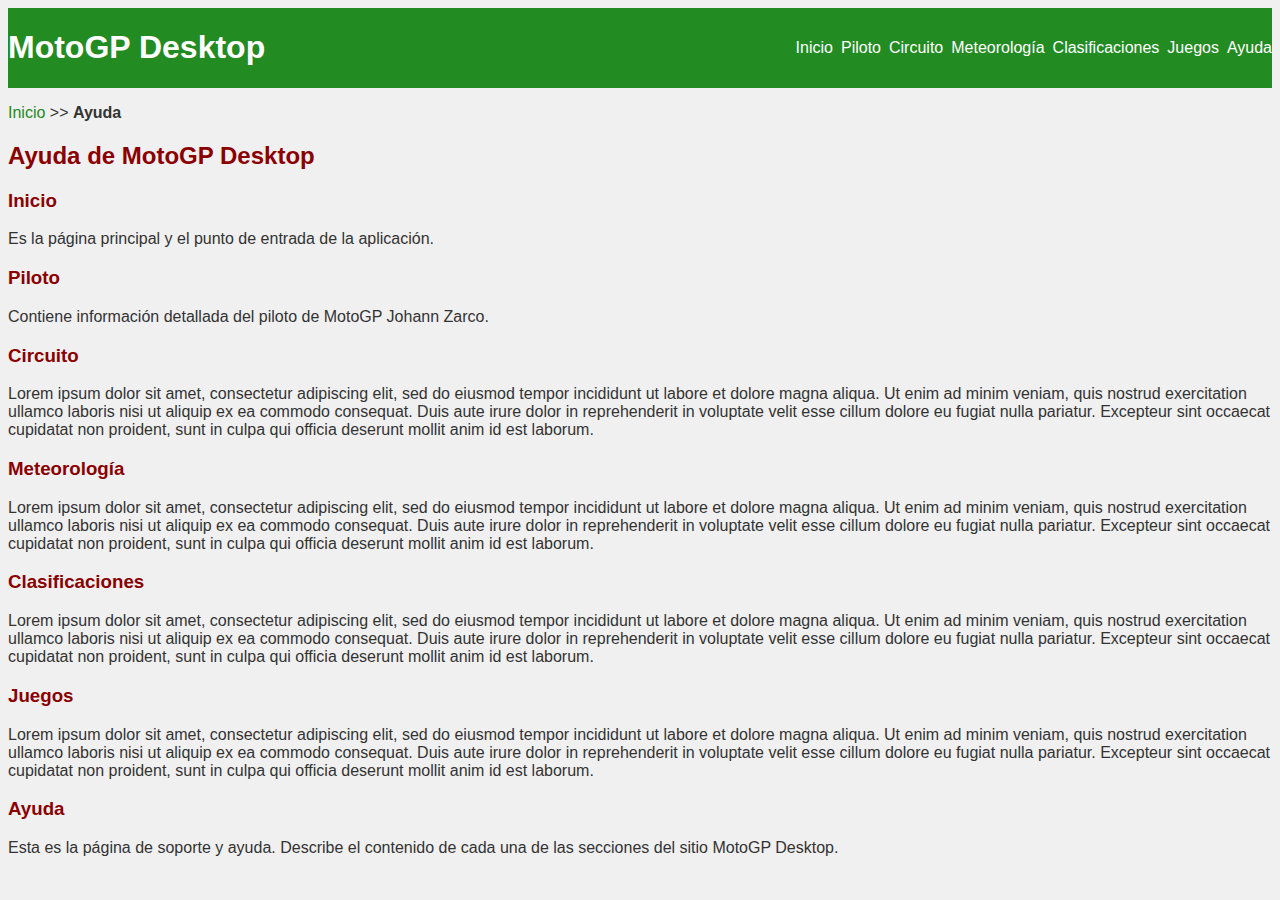
<file: ayuda.html>
<!DOCTYPE HTML>

<html lang="es">
<head>
    <!-- Datos que describen el documento -->
    <meta charset="UTF-8" />
    <meta name ="author" content ="Hugo Prendes Menéndez" />
    <meta name ="description" content ="Documento de ayuda proyecto MotoGP Desktop" />
    <meta name ="keywords" content ="MotoGP, Motor, Moto, Carreras, Circuito, Piloto, Deporte, Ciclomotor, Competición, Temporada, Velocidad, Ayuda, Clasificaciones, Juegos, Meteorología" />
    <meta name ="viewport" content ="width=device-width, initial-scale=1.0" />
    <title>MotoGP - Ayuda</title>
    <link rel="stylesheet" type="text/css" href="estilo/estilo.css" />
    <link rel="stylesheet" type="text/css" href="estilo/layout.css" />
    <link rel="icon" href="multimedia/favicon_johann_zarco.ico" type="image/x-icon">
</head>

<body>
    <header>
        <h1><a href="index.html" title="Volver a la página principal">MotoGP Desktop</a></h1>
        <nav>
            <a href="index.html" title="Página de inicio">Inicio</a>
            <a href="piloto.html" title="Información del piloto">Piloto</a>
            <a href="circuito.html" title="Información del circuito">Circuito</a>
            <a href="meteorologia.html" title="Previsión meteorológica">Meteorología</a>
            <a href="clasificaciones.php" title="Información de clasificaciones">Clasificaciones</a>
            <a href="juegos.html" title="Zona de juegos">Juegos</a>
            <a href="ayuda.html" title="Ayuda y soporte" class="active">Ayuda</a>
        </nav>
    </header>

    <p><a href="index.html">Inicio</a> >> <strong>Ayuda</strong></p>
    
    <main>
        <article>
            <h2>Ayuda de MotoGP Desktop</h2>

            <section> 
                <h3>Inicio</h3>
                <p>
                    Es la página principal y el punto de entrada de la aplicación.
                </p>
            </section>

            <section> 
                <h3>Piloto</h3>
                <p>
                    Contiene información detallada del piloto de MotoGP Johann Zarco.
                </p>
            </section>

            <section> 
                <h3>Circuito</h3>
                <p>
                    Lorem ipsum dolor sit amet, consectetur adipiscing elit, sed do eiusmod tempor incididunt ut labore et dolore 
                    magna aliqua. Ut enim ad minim veniam, quis nostrud exercitation ullamco laboris nisi ut aliquip ex ea commodo 
                    consequat. Duis aute irure dolor in reprehenderit in voluptate velit esse cillum dolore eu fugiat nulla pariatur. 
                    Excepteur sint occaecat cupidatat non proident, sunt in culpa qui officia deserunt mollit anim id est laborum.
                </p>
            </section>

            <section> 
                <h3>Meteorología</h3>
                <p>
                    Lorem ipsum dolor sit amet, consectetur adipiscing elit, sed do eiusmod tempor incididunt ut labore et dolore 
                    magna aliqua. Ut enim ad minim veniam, quis nostrud exercitation ullamco laboris nisi ut aliquip ex ea commodo 
                    consequat. Duis aute irure dolor in reprehenderit in voluptate velit esse cillum dolore eu fugiat nulla pariatur. 
                    Excepteur sint occaecat cupidatat non proident, sunt in culpa qui officia deserunt mollit anim id est laborum.
                </p>
            </section>

            <section> 
                <h3>Clasificaciones</h3>
                <p>
                    Lorem ipsum dolor sit amet, consectetur adipiscing elit, sed do eiusmod tempor incididunt ut labore et dolore 
                    magna aliqua. Ut enim ad minim veniam, quis nostrud exercitation ullamco laboris nisi ut aliquip ex ea commodo 
                    consequat. Duis aute irure dolor in reprehenderit in voluptate velit esse cillum dolore eu fugiat nulla pariatur. 
                    Excepteur sint occaecat cupidatat non proident, sunt in culpa qui officia deserunt mollit anim id est laborum.
                </p>
            </section>

            <section> 
                <h3>Juegos</h3>
                <p>
                    Lorem ipsum dolor sit amet, consectetur adipiscing elit, sed do eiusmod tempor incididunt ut labore et dolore 
                    magna aliqua. Ut enim ad minim veniam, quis nostrud exercitation ullamco laboris nisi ut aliquip ex ea commodo 
                    consequat. Duis aute irure dolor in reprehenderit in voluptate velit esse cillum dolore eu fugiat nulla pariatur. 
                    Excepteur sint occaecat cupidatat non proident, sunt in culpa qui officia deserunt mollit anim id est laborum.
                </p>
            </section>

            <section> 
                <h3>Ayuda</h3>
                <p>
                    Esta es la página de soporte y ayuda. Describe el contenido de cada una de las secciones del sitio MotoGP Desktop.
                </p>
            </section>
        </article>
    </main>
</body>
</html>
</file>
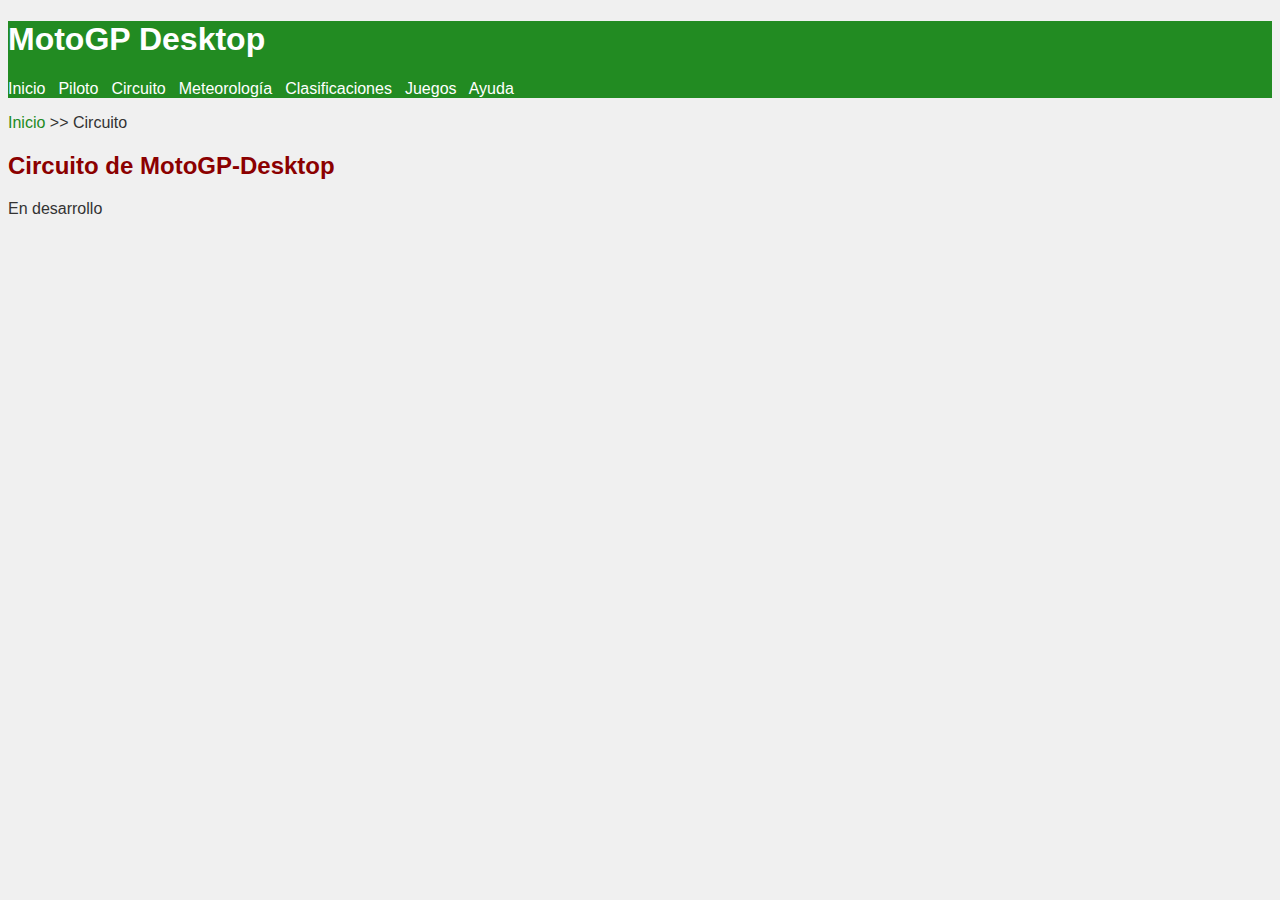
<file: circuito.html>
<!DOCTYPE HTML>

<html lang="es">
<head>
    <!-- Datos que describen el documento -->
    <meta charset="UTF-8" />
    <meta name ="author" content ="Hugo Prendes Menéndez" />
    <meta name ="description" content ="Documento de circuito proyecto MotoGP Desktop" />
    <meta name ="keywords" content ="MotoGP, Motor, Moto, Carreras, Circuito, Piloto, Deporte, Ciclomotor, Competición, Temporada, Velocidad, Ayuda, Clasificaciones, Juegos, Meteorología" />
    <meta name ="viewport" content ="width=device-width, initial-scale=1.0" />
    <title>MotoGP - Circuito</title>
    <link rel="stylesheet" type="text/css" href="estilo/estilo.css" />
    <link rel="icon" href="multimedia/favicon_johann_zarco.ico" type="image/x-icon">
</head>

<body>
    <header>
        <h1><a href="index.html" title="Volver a la página principal">MotoGP Desktop</a></h1>
        <nav>
            <a href="index.html" title="Página de inicio">Inicio</a> |
            <a href="piloto.html" title="Información del piloto">Piloto</a> |
            <a href="circuito.html" title="Información del circuito">Circuito</a> |
            <a href="meteorologia.html" title="Previsión meteorológica">Meteorología</a> |
            <a href="clasificaciones.html" title="Clasificaciones">Clasificaciones</a> |
            <a href="juegos.html" title="Juegos">Juegos</a> |
            <a href="ayuda.html" title="Ayuda y soporte">Ayuda</a>
        </nav>
    </header>

    <p><a href="index.html">Inicio</a> >> Circuito</p>
    
    <h2>Circuito de MotoGP-Desktop</h2>
    <p>En desarrollo</p>
</body>
</html>
</file>
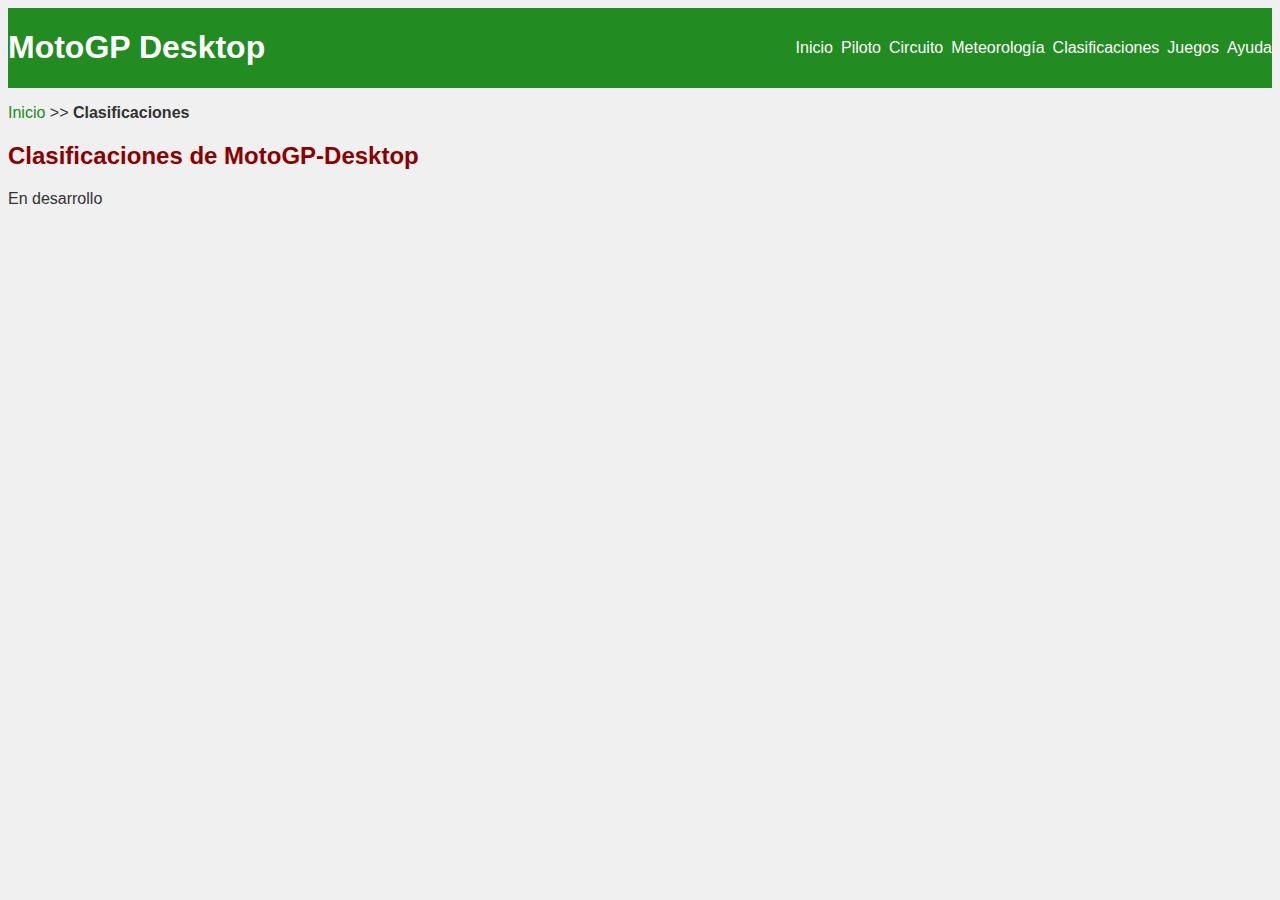
<file: clasificaciones.html>
<!DOCTYPE HTML>

<html lang="es">
<head>
    <!-- Datos que describen el documento -->
    <meta charset="UTF-8" />
    <meta name ="author" content ="Hugo Prendes Menéndez" />
    <meta name ="description" content ="Documento de clasificaciones proyecto MotoGP Desktop" />
    <meta name ="keywords" content ="MotoGP, Motor, Moto, Carreras, Circuito, Piloto, Deporte, Ciclomotor, Competición, Temporada, Velocidad, Ayuda, Clasificaciones, Juegos, Meteorología" />
    <meta name ="viewport" content ="width=device-width, initial-scale=1.0" />
    <title>MotoGP - Clasificaciones</title>
    <link rel="stylesheet" type="text/css" href="estilo/estilo.css" />
    <link rel="stylesheet" type="text/css" href="estilo/layout.css" />
    <link rel="icon" href="multimedia/favicon_johann_zarco.ico" type="image/x-icon">
</head>

<body>
    <header>
        <h1><a href="index.html" title="Volver a la página principal">MotoGP Desktop</a></h1>
        <nav>
            <a href="index.html" title="Página de inicio">Inicio</a>
            <a href="piloto.html" title="Información del piloto">Piloto</a>
            <a href="circuito.html" title="Información del circuito">Circuito</a>
            <a href="meteorologia.html" title="Previsión meteorológica">Meteorología</a>
            <a href="clasificaciones.html" title="Información de clasificaciones" class="active">Clasificaciones</a>
            <a href="juegos.html" title="Zona de juegos">Juegos</a>
            <a href="ayuda.html" title="Ayuda y soporte">Ayuda</a>
        </nav>
    </header>

    <p><a href="index.html">Inicio</a> >> <strong>Clasificaciones</strong></p>
    
    <h2>Clasificaciones de MotoGP-Desktop</h2>
    <p>En desarrollo</p>
</body>
</html>
</file>
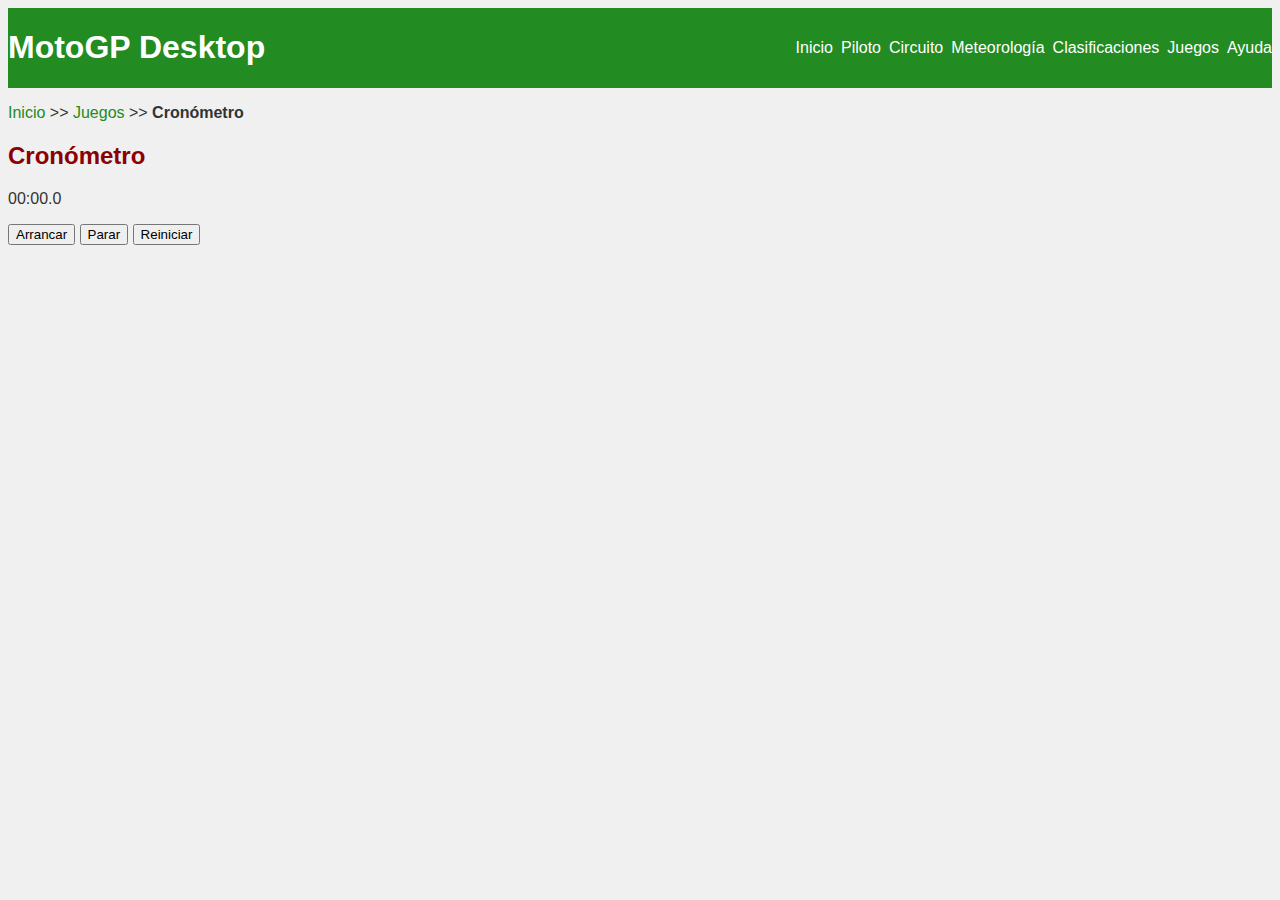
<file: cronometro.html>
<!DOCTYPE HTML>
<html lang="es">
<head>
    <meta charset="UTF-8" />
    <meta name="author" content="Hugo Prendes Menéndez" /> <meta name="description" content="Cronómetro del proyecto MotoGP Desktop" />
    <meta name="keywords" content="MotoGP, Cronómetro, Tiempo, Juego" />
    <meta name="viewport" content="width=device-width, initial-scale=1.0" />
    <title>MotoGP - Cronómetro</title>  
    <link rel="stylesheet" type="text/css" href="estilo/estilo.css" />
    <link rel="stylesheet" type="text/css" href="estilo/layout.css" />
    <link rel="icon" href="multimedia/favicon_johann_zarco.ico" type="image/x-icon">
    <script src="js/cronometro.js"></script>
    <script>
        const cronometro = new Cronometro();
    </script>
</head>

<body>
    <header>
        <h1><a href="index.html" title="Volver a la página principal">MotoGP Desktop</a></h1>
        <nav>
            <a href="index.html" title="Página de inicio">Inicio</a>
            <a href="piloto.html" title="Información del piloto">Piloto</a>
            <a href="circuito.html" title="Información del circuito">Circuito</a>
            <a href="meteorologia.html" title="Previsión meteorológica">Meteorología</a>
            <a href="clasificaciones.php" title="Información de clasificaciones">Clasificaciones</a>
            <a href="juegos.html" title="Zona de juegos" class="active">Juegos</a>
            <a href="ayuda.html" title="Ayuda y soporte">Ayuda</a>
        </nav>
    </header>

    <p><a href="index.html">Inicio</a> >> <a href="juegos.html">Juegos</a> >> <strong>Cronómetro</strong></p>

    <main>
        <h2>Cronómetro</h2>
        
        <p>00:00.0</p>

        <button onclick="cronometro.arrancar()">Arrancar</button>
        <button onclick="cronometro.parar()">Parar</button>
        <button onclick="cronometro.reiniciar()">Reiniciar</button>

    </main>
</body>
</html>
</file>
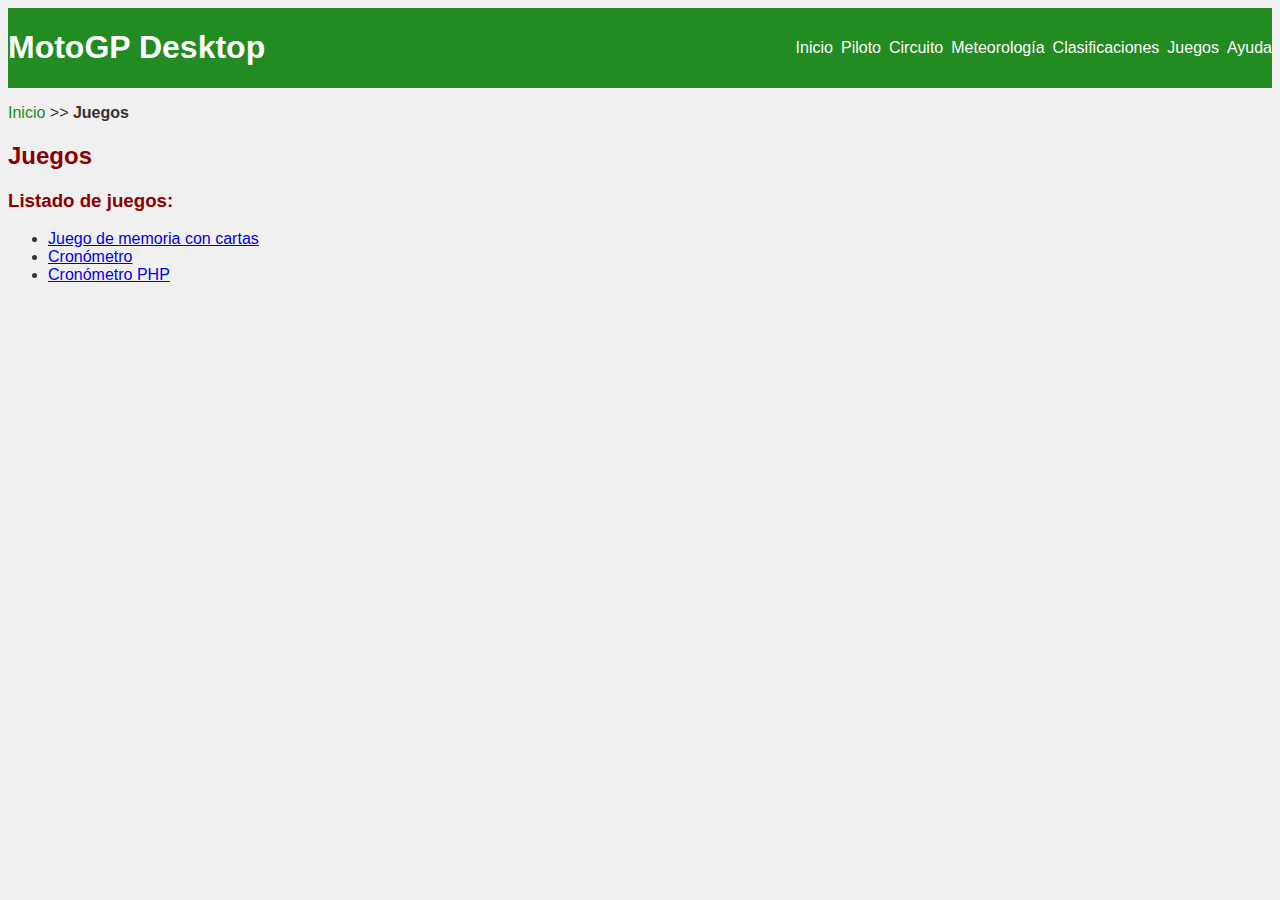
<file: juegos.html>
<!DOCTYPE HTML>

<html lang="es">
<head>
    <!-- Datos que describen el documento -->
    <meta charset="UTF-8" />
    <meta name ="author" content ="Hugo Prendes Menéndez" />
    <meta name ="description" content ="Documento de juegos proyecto MotoGP Desktop" />
    <meta name ="keywords" content ="MotoGP, Motor, Moto, Carreras, Circuito, Piloto, Deporte, Ciclomotor, Competición, Temporada, Velocidad, Ayuda, Clasificaciones, Juegos, Meteorología" />
    <meta name ="viewport" content ="width=device-width, initial-scale=1.0" />
    <title>MotoGP - Juegos</title>
    <link rel="stylesheet" type="text/css" href="estilo/estilo.css" />
    <link rel="stylesheet" type="text/css" href="estilo/layout.css" />
    <link rel="icon" href="multimedia/favicon_johann_zarco.ico" type="image/x-icon">
</head>

<body>
    <header>
        <h1><a href="index.html" title="Volver a la página principal">MotoGP Desktop</a></h1>
        <nav>
            <a href="index.html" title="Página de inicio">Inicio</a>
            <a href="piloto.html" title="Información del piloto">Piloto</a>
            <a href="circuito.html" title="Información del circuito">Circuito</a>
            <a href="meteorologia.html" title="Previsión meteorológica">Meteorología</a>
            <a href="clasificaciones.php" title="Información de clasificaciones">Clasificaciones</a>
            <a href="juegos.html" title="Zona de juegos" class="active">Juegos</a>
            <a href="ayuda.html" title="Ayuda y soporte">Ayuda</a>
        </nav>
    </header>

    <p><a href="index.html">Inicio</a> >> <strong>Juegos</strong></p>

    <main>
        <h2>Juegos</h2>
        <section>
            <h3>Listado de juegos:</h3>
            <ul>
                <li><a href="memoria.html" title="Acceder al juego de memoria">Juego de memoria con cartas</a></li>
                <li><a href="cronometro.html" title="Acceder al cronómetro">Cronómetro</a></li>
                <li><a href="cronometro.php" title="Acceder al cronómetro PHP">Cronómetro PHP</a></li>
            </ul>
        </section>
    </main> 
    
</body>
</html>
</file>
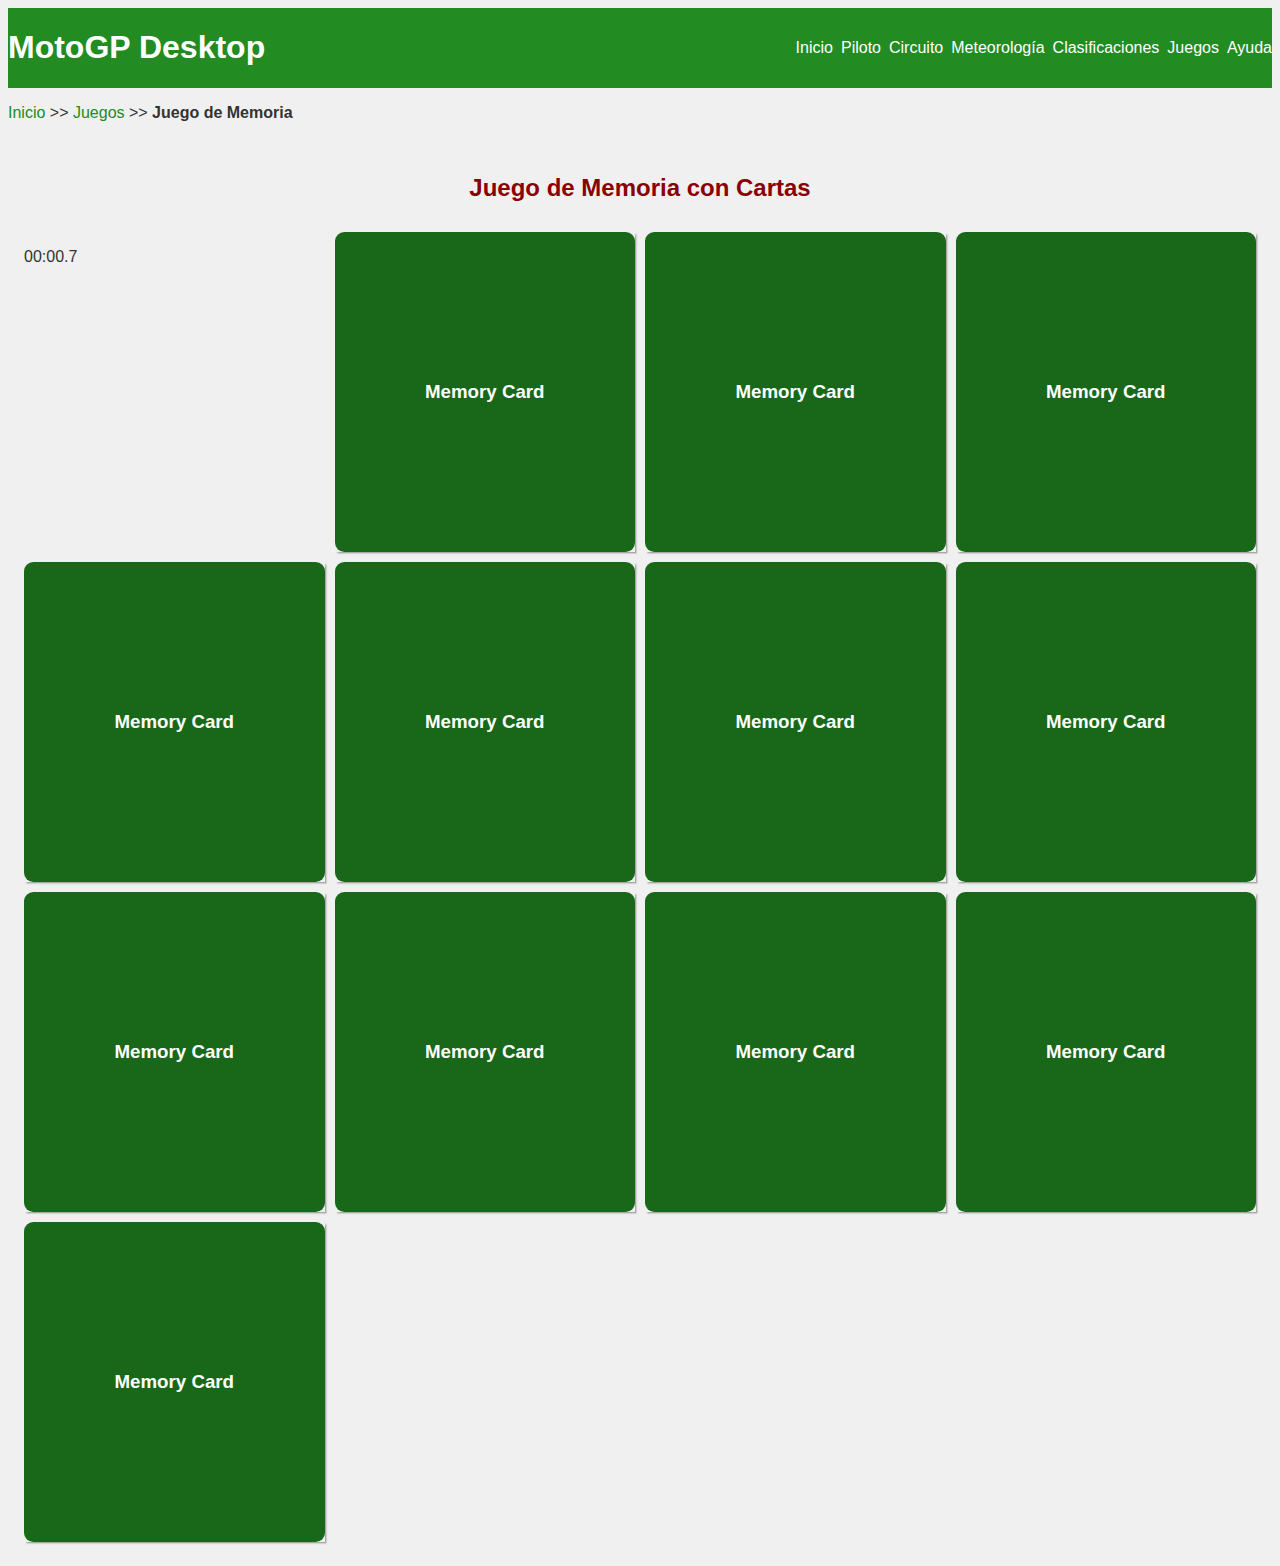
<file: memoria.html>
<!DOCTYPE HTML>

<html lang="es">
<head>
    <meta charset="UTF-8" />
    <meta name ="author" content ="Hugo Prendes Menéndez" />
    <meta name ="description" content ="Juego de memoria de cartas del proyecto MotoGP Desktop" />
    <meta name ="keywords" content ="MotoGP, Juegos, Memoria, Cartas, Pilotos" />
    <meta name ="viewport" content ="width=device-width, initial-scale=1.0" />
    <title>MotoGP - Juego de Memoria</title>
    <link rel="stylesheet" type="text/css" href="estilo/estilo.css" />
    <link rel="stylesheet" type="text/css" href="estilo/layout.css" />
    <link rel="stylesheet" type="text/css" href="estilo/cards.css" />
    <link rel="stylesheet" type="text/css" href="estilo/layout-cards.css" />
    <link rel="icon" href="multimedia/favicon_johann_zarco.ico" type="image/x-icon">
    <script src="js/memoria.js"></script>
    <script src="js/cronometro.js"></script>
</head>

<body>
    <header>
        <h1><a href="index.html" title="Volver a la página principal">MotoGP Desktop</a></h1>
        <nav>
            <a href="index.html" title="Página de inicio">Inicio</a>
            <a href="piloto.html" title="Información del piloto">Piloto</a>
            <a href="circuito.html" title="Información del circuito">Circuito</a>
            <a href="meteorologia.html" title="Previsión meteorológica">Meteorología</a>
            <a href="clasificaciones.php" title="Información de clasificaciones">Clasificaciones</a>
            <a href="juegos.html" title="Zona de juegos" class="active">Juegos</a>
            <a href="ayuda.html" title="Ayuda y soporte">Ayuda</a>
        </nav>
    </header>

    <p><a href="index.html">Inicio</a> >> <a href="juegos.html">Juegos</a> >> <strong>Juego de Memoria</strong></p>

    <main>
        <h2>Juego de Memoria con Cartas</h2>
        <p>00:00.0</p>
            <article onclick="memoria.voltearCarta(this)">
                <h3>Memory Card</h3>
                <img src="multimedia/logos/honda.svg" alt="Logo-Honda" />
            </article>
            <article onclick="memoria.voltearCarta(this)">
                <h3>Memory Card</h3>
                <img src="multimedia/logos/honda.svg" alt="Logo-Honda" />
            </article>

            <article onclick="memoria.voltearCarta(this)">
                <h3>Memory Card</h3>
                <img src="multimedia/logos/yamaha.svg" alt="Logo-Yamaha" />
            </article>
            <article onclick="memoria.voltearCarta(this)">
                <h3>Memory Card</h3>
                <img src="multimedia/logos/yamaha.svg" alt="Logo-Yamaha" />
            </article>

            <article onclick="memoria.voltearCarta(this)">
                <h3>Memory Card</h3>
                <img src="multimedia/logos/ducati.svg" alt="Logo-Ducati" />
            </article>
            <article onclick="memoria.voltearCarta(this)">
                <h3>Memory Card</h3>
                <img src="multimedia/logos/ducati.svg" alt="Logo-Ducati" />
            </article>

            <article onclick="memoria.voltearCarta(this)">
                <h3>Memory Card</h3>
                <img src="multimedia/logos/ktm.svg" alt="Logo-KTM" />
            </article>
            <article onclick="memoria.voltearCarta(this)">
                <h3>Memory Card</h3>
                <img src="multimedia/logos/ktm.svg" alt="Logo-KTM" />
            </article>

            <article onclick="memoria.voltearCarta(this)">
                <h3>Memory Card</h3>
                <img src="multimedia/logos/aprilia.svg" alt="Logo-Aprilia" />
            </article>
            <article onclick="memoria.voltearCarta(this)">
                <h3>Memory Card</h3>
                <img src="multimedia/logos/aprilia.svg" alt="Logo-Aprilia" />
            </article>

            <article onclick="memoria.voltearCarta(this)">
                <h3>Memory Card</h3>
                <img src="multimedia/logos/motogp.svg" alt="Logo-MotoGP" />
            </article>
            <article onclick="memoria.voltearCarta(this)">
                <h3>Memory Card</h3>
                <img src="multimedia/logos/motogp.svg" alt="Logo-MotoGP" />
            </article>
    </main> 
    <script>
        var memoria = new Memoria();
    </script>
</body>
</html>
</file>
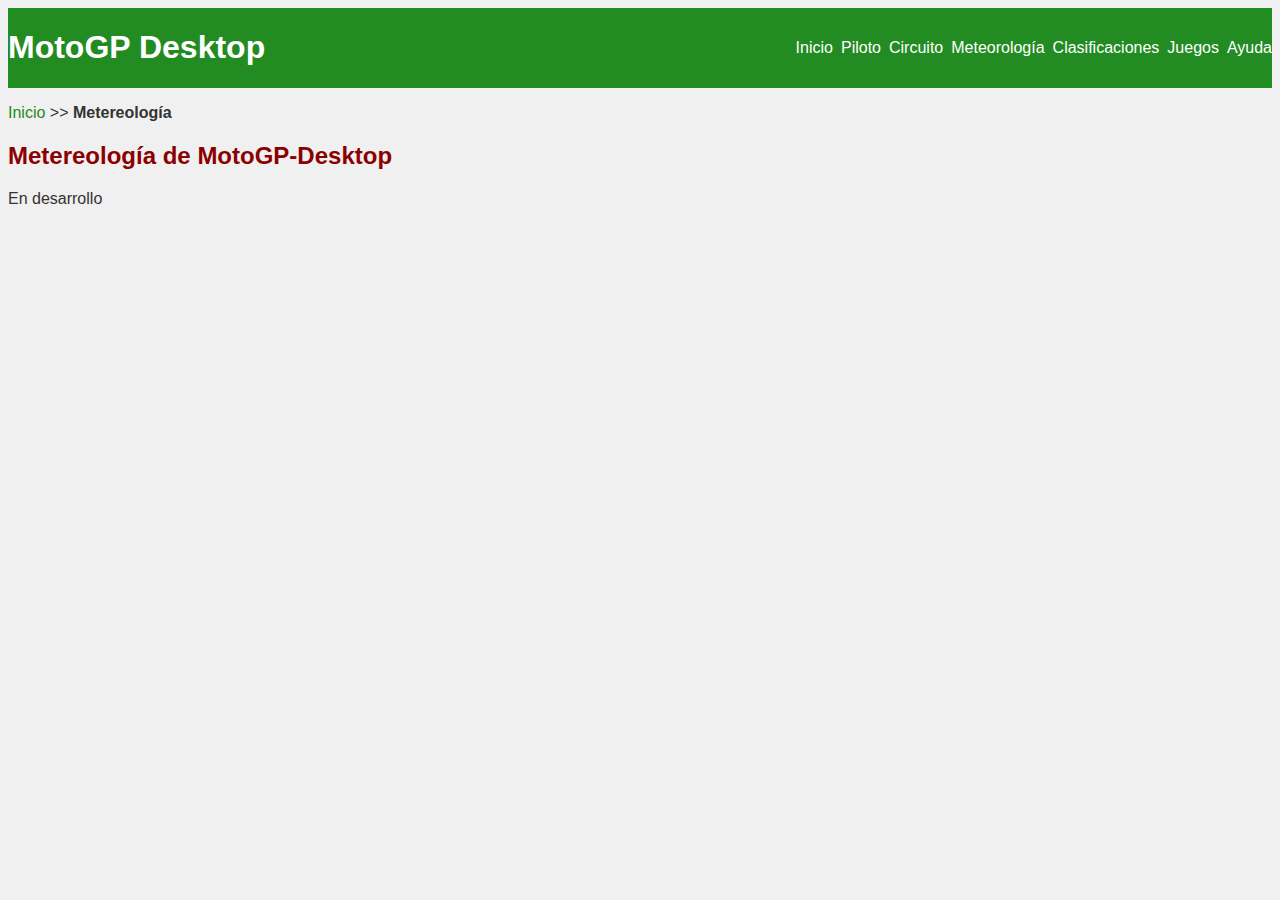
<file: meteorologia.html>
<!DOCTYPE HTML>

<html lang="es">
<head>
    <!-- Datos que describen el documento -->
    <meta charset="UTF-8" />
    <meta name ="author" content ="Hugo Prendes Menéndez" />
    <meta name ="description" content ="Documento de metereología proyecto MotoGP Desktop" />
    <meta name ="keywords" content ="MotoGP, Motor, Moto, Carreras, Circuito, Piloto, Deporte, Ciclomotor, Competición, Temporada, Velocidad, Ayuda, Clasificaciones, Juegos, Meteorología" />
    <meta name ="viewport" content ="width=device-width, initial-scale=1.0" />
    <title>MotoGP - Meteorología</title>
    <link rel="stylesheet" type="text/css" href="estilo/estilo.css" />
    <link rel="stylesheet" type="text/css" href="estilo/layout.css" />
    <link rel="icon" href="multimedia/favicon_johann_zarco.ico" type="image/x-icon">
</head>

<body>
    <header>
        <h1><a href="index.html" title="Volver a la página principal">MotoGP Desktop</a></h1>
        <nav>
            <a href="index.html" title="Página de inicio">Inicio</a>
            <a href="piloto.html" title="Información del piloto">Piloto</a>
            <a href="circuito.html" title="Información del circuito">Circuito</a>
            <a href="meteorologia.html" title="Previsión meteorológica" class="active">Meteorología</a>
            <a href="clasificaciones.html" title="Información de clasificaciones">Clasificaciones</a>
            <a href="juegos.html" title="Zona de juegos">Juegos</a>
            <a href="ayuda.html" title="Ayuda y soporte">Ayuda</a>
        </nav>
    </header>

    <p><a href="index.html">Inicio</a> >> <strong>Metereología</strong></p>
    
    <h2>Metereología de MotoGP-Desktop</h2>
    <p>En desarrollo</p>
</body>
</html>
</file>
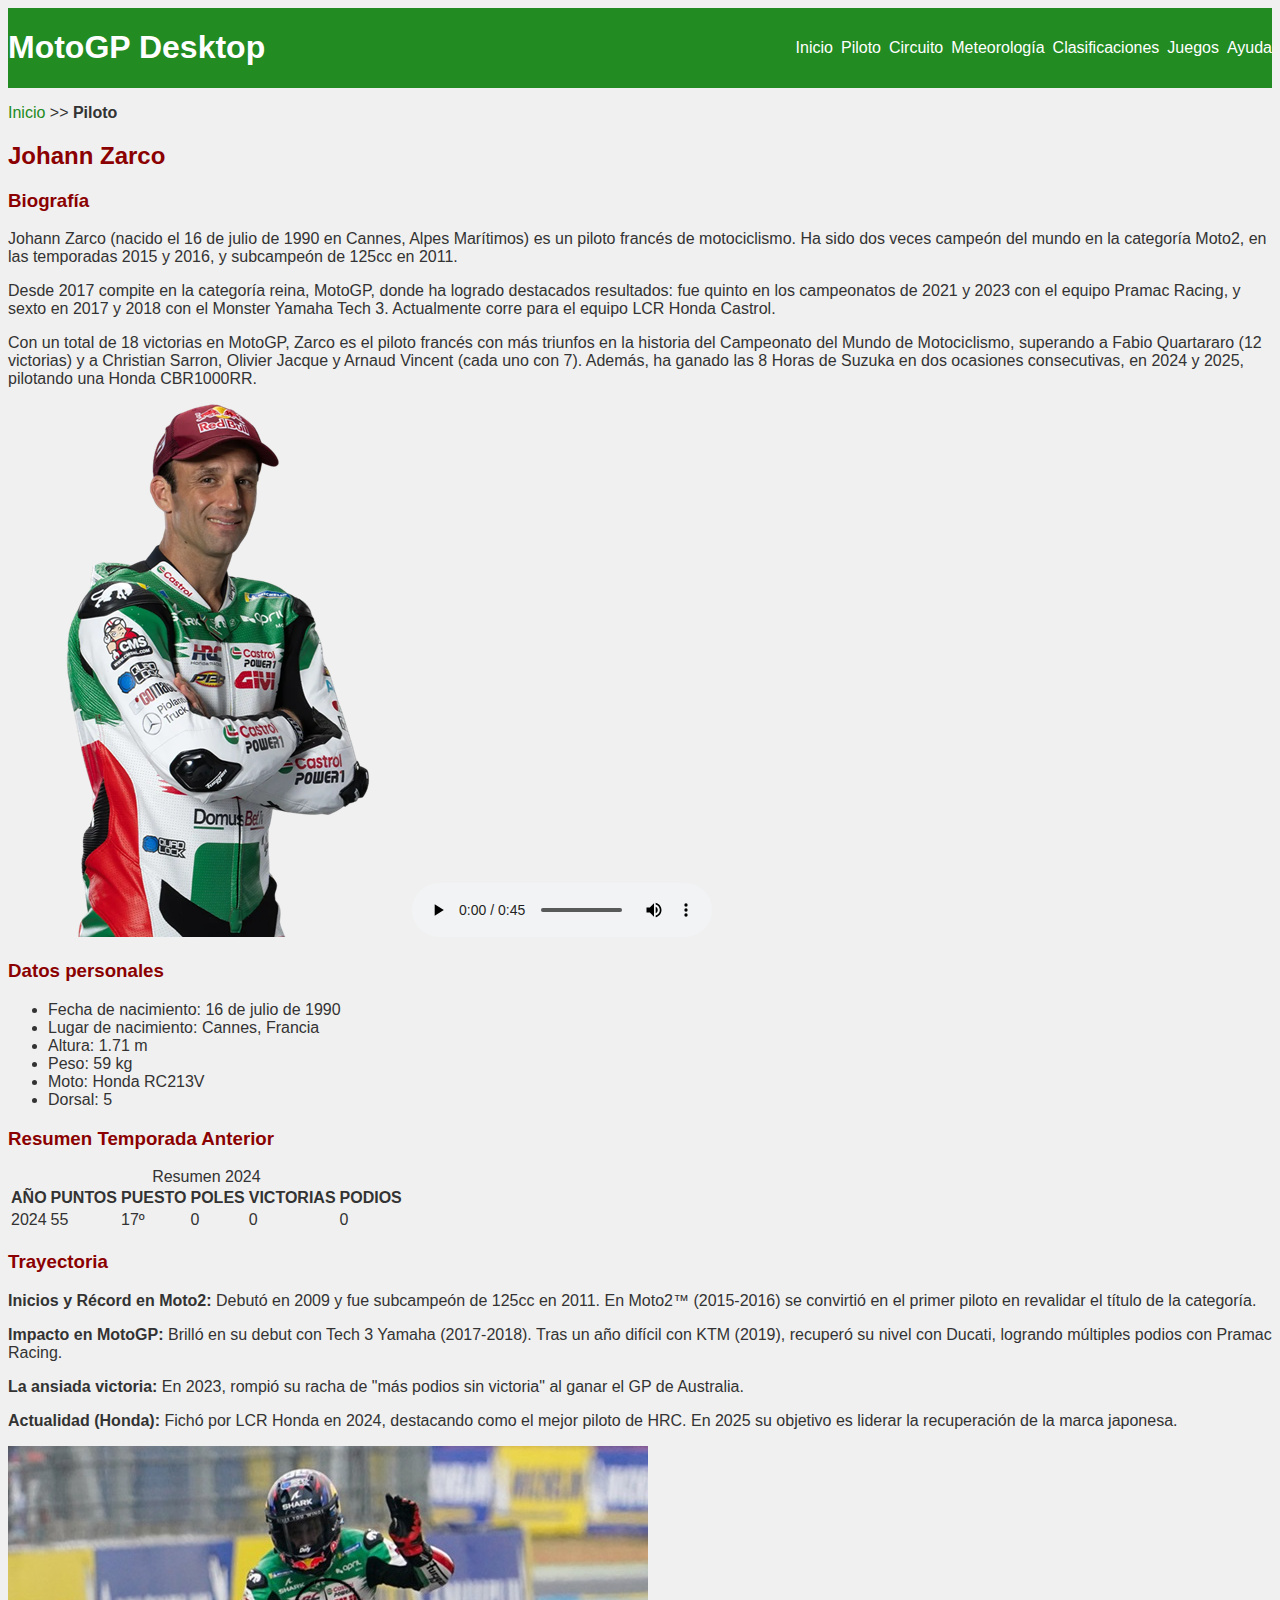
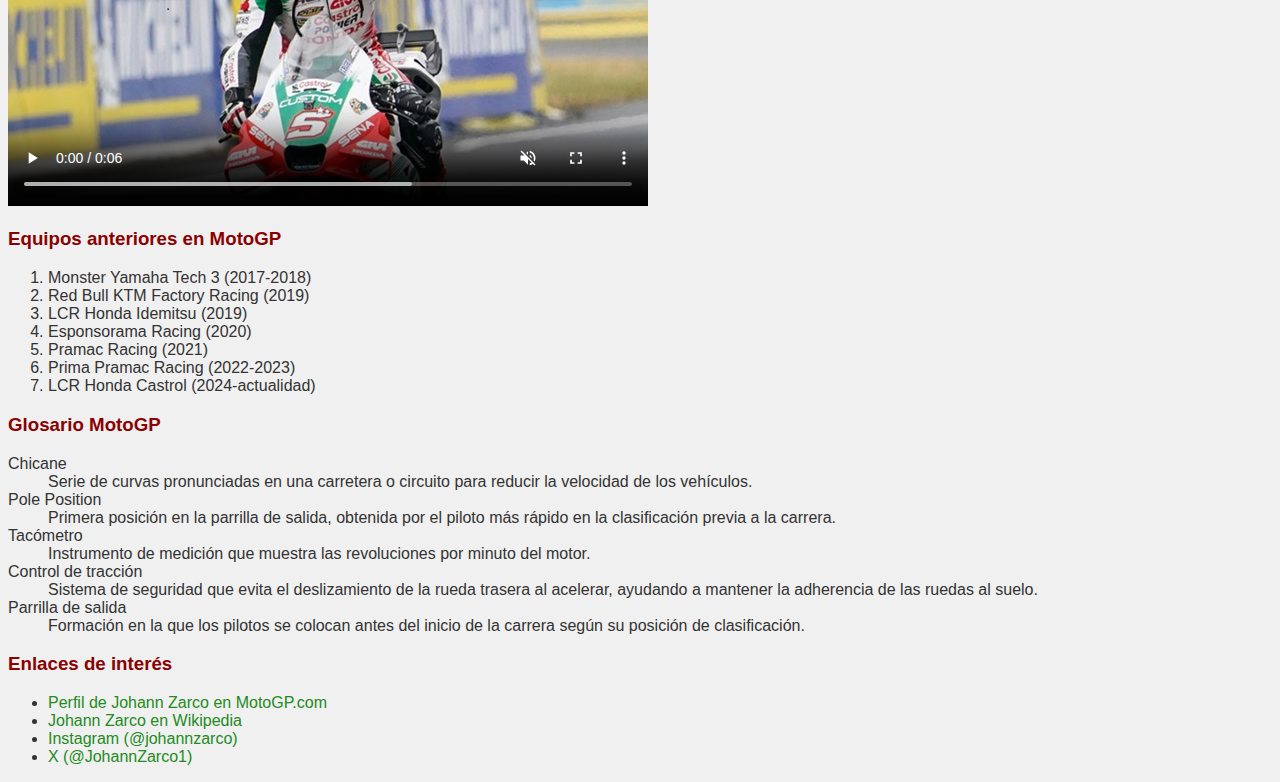
<file: piloto.html>
<!DOCTYPE HTML>

<html lang="es">
<head>
    <!-- Datos que describen el documento -->
    <meta charset="UTF-8" />
    <meta name ="author" content ="Hugo Prendes Menéndez" />
    <meta name ="description" content ="Documento de piloto proyecto MotoGP Desktop" />
    <meta name ="keywords" content ="MotoGP, Motor, Moto, Carreras, Circuito, Piloto, Deporte, Ciclomotor, Competición, Temporada, Velocidad, Ayuda, Clasificaciones, Juegos, Meteorología" />
    <meta name ="viewport" content ="width=device-width, initial-scale=1.0" />
    <title>MotoGP - Piloto</title>
    <link rel="stylesheet" type="text/css" href="estilo/estilo.css" />
    <link rel="stylesheet" type="text/css" href="estilo/layout.css" />
    <link rel="icon" href="multimedia/favicon_johann_zarco.ico" type="image/x-icon">
</head>

<body>
    <header>
        <h1><a href="index.html" title="Volver a la página principal">MotoGP Desktop</a></h1>
        <nav>
            <a href="index.html" title="Página de inicio">Inicio</a>
            <a href="piloto.html" title="Información del piloto" class="active">Piloto</a>
            <a href="circuito.html" title="Información del circuito">Circuito</a>
            <a href="meteorologia.html" title="Previsión meteorológica">Meteorología</a>
            <a href="clasificaciones.php" title="Información de clasificaciones">Clasificaciones</a>
            <a href="juegos.html" title="Zona de juegos">Juegos</a>
            <a href="ayuda.html" title="Ayuda y soporte">Ayuda</a>
        </nav>
    </header>

    <p><a href="index.html">Inicio</a> >> <strong>Piloto</strong></p>

    <main>
        <article>
            <h2>Johann Zarco</h2>
            <section> 
                <h3>Biografía</h3>
                <p>
                    Johann Zarco (nacido el 16 de julio de 1990 en Cannes, Alpes Marítimos) es un piloto francés de motociclismo. 
                    Ha sido dos veces campeón del mundo en la categoría Moto2, en las temporadas 2015 y 2016, y subcampeón de 125cc en 2011.
                </p>
                <p>
                    Desde 2017 compite en la categoría reina, MotoGP, donde ha logrado destacados resultados: 
                    fue quinto en los campeonatos de 2021 y 2023 con el equipo Pramac Racing, y sexto en 2017 y 2018 con el Monster Yamaha Tech 3. 
                    Actualmente corre para el equipo LCR Honda Castrol.
                </p>
                <p>
                    Con un total de 18 victorias en MotoGP, Zarco es el piloto francés con más triunfos en la historia del Campeonato del Mundo de Motociclismo, 
                    superando a Fabio Quartararo (12 victorias) y a Christian Sarron, Olivier Jacque y Arnaud Vincent (cada uno con 7). 
                    Además, ha ganado las 8 Horas de Suzuka en dos ocasiones consecutivas, en 2024 y 2025, pilotando una Honda CBR1000RR.
                </p>

                <picture>
                    <!-- Imagen para móviles -->
                    <source srcset="multimedia/zarco-movil.png" media="(max-width: 465px)" />

                    <!-- Imagen para tablets -->
                    <source srcset="multimedia/zarco-tablet.png" media="(max-width: 799px)" />

                    <!-- Imagen para monitores -->
                    <source srcset="multimedia/zarco.png" media="(min-width: 800px)" />

                    <!-- Imagen por si el navegador no soportase <picture> -->
                    <img src="multimedia/zarco.png" alt="Imagen de Johann Zarco" />
                </picture>

                <audio controls title="Audio de Zarco">
                    <source src="multimedia/zarco.mp3" type="audio/mpeg">
                    <source src="multimedia/zarco.wav" type="audio/wav">
                    Tu navegador no soporta el elemento <code>audio</code>
                </audio>
            </section>

            <section>
                <h3>Datos personales</h3>
                <ul>
                    <li>Fecha de nacimiento: 16 de julio de 1990</li>
                    <li>Lugar de nacimiento: Cannes, Francia</li>
                    <li>Altura: 1.71 m</li>
                    <li>Peso: 59 kg</li>
                    <li>Moto: Honda RC213V</li>
                    <li>Dorsal: 5</li>
                </ul>
            </section>

            <section>
                <h3>Resumen Temporada Anterior</h3>
                <table>
                    <caption>Resumen 2024</caption>
                    <thead>
                        <tr>
                            <th id="temporada" scope="col">AÑO</th>
                            <th id="puntos" scope="col">PUNTOS</th>
                            <th id="clasificacion" scope="col">PUESTO</th>
                            <th id="poles" scope="col">POLES</th>
                            <th id="victorias" scope="col">VICTORIAS</th>
                            <th id="podios" scope="col">PODIOS</th>
                        </tr>
                    </thead>
                    <tbody>
                        <tr>
                            <td headers="temporada">2024</td>
                            <td headers="puntos">55</td>
                            <td headers="clasificacion">17º</td>
                            <td headers="poles">0</td>
                            <td headers="victorias">0</td>
                            <td headers="podios">0</td>
                        </tr>
                    </tbody>
                </table>
            </section>

            <section>
                <h3>Trayectoria</h3>
                <p>
                    <strong>Inicios y Récord en Moto2:</strong> Debutó en 2009 y fue subcampeón de 125cc en 2011. 
                    En Moto2™ (2015-2016) se convirtió en el primer piloto en revalidar el título de la categoría.
                </p>
                <p>
                    <strong>Impacto en MotoGP:</strong> Brilló en su debut con Tech 3 Yamaha (2017-2018). 
                    Tras un año difícil con KTM (2019), recuperó su nivel con Ducati, logrando múltiples 
                    podios con Pramac Racing.
                </p>
                <p>
                    <strong>La ansiada victoria:</strong> En 2023, rompió su racha de "más podios sin victoria" 
                    al ganar el GP de Australia.
                </p>
                <p>
                    <strong>Actualidad (Honda):</strong> Fichó por LCR Honda en 2024, destacando como el mejor piloto
                    de HRC. En 2025 su objetivo es liderar la recuperación de la marca japonesa.
                </p>
            
                <video controls muted width="640" height="360" poster="multimedia/zarco-celebration.jpeg" title="Celebración de Zarco en carrera">
                    <source src="multimedia/zarco.webm" type="video/webm">
                    <source src="multimedia/zarco.mp4" type="video/mp4">
                    Tu navegador no soporta el elemento <code>video</code>.
                </video>
            </section>

            <section>
                <h3>Equipos anteriores en MotoGP</h3>
                <ol>
                    <li>Monster Yamaha Tech 3 (2017-2018)</li>
                    <li>Red Bull KTM Factory Racing (2019)</li>
                    <li>LCR Honda Idemitsu (2019)</li>
                    <li>Esponsorama Racing (2020)</li>
                    <li>Pramac Racing (2021)</li>
                    <li>Prima Pramac Racing (2022-2023)</li>
                    <li>LCR Honda Castrol (2024-actualidad)</li>
                </ol>
            </section>
        </article>

        <aside>
            <h3>Glosario MotoGP</h3>
            <dl>
                <dt>Chicane</dt>
                <dd>Serie de curvas pronunciadas en una carretera o circuito para reducir la velocidad de los vehículos.</dd>

                <dt>Pole Position</dt>
                <dd>Primera posición en la parrilla de salida, obtenida por el piloto más rápido en la clasificación previa a la carrera.</dd>

                <dt>Tacómetro</dt>
                <dd>Instrumento de medición que muestra las revoluciones por minuto del motor.</dd>

                <dt>Control de tracción</dt>
                <dd>Sistema de seguridad que evita el deslizamiento de la rueda trasera al acelerar, ayudando a mantener la adherencia de las ruedas al suelo.</dd>

                <dt>Parrilla de salida</dt>
                <dd>Formación en la que los pilotos se colocan antes del inicio de la carrera según su posición de clasificación.</dd>
            </dl>

            <h3>Enlaces de interés</h3>
            <ul>
                <li>
                    <a href="https://www.motogp.com/en/riders/johann-zarco/4a439bde-305a-4995-b3e7-783fa99f784a?tab=overview" target="_blank">Perfil de Johann Zarco en MotoGP.com</a>
                </li>
                <li>
                    <a href="https://es.wikipedia.org/wiki/Johann_Zarco" target="_blank">Johann Zarco en Wikipedia</a>
                </li>
                <li>
                    <a href="https://www.instagram.com/johannzarco/#" target="_blank">Instagram (@johannzarco)</a>
                </li>
                <li>
                    <a href="https://x.com/JohannZarco1" target="_blank">X (@JohannZarco1)</a>
                </li>
            </ul>
        </aside>
    </main>
</body>
</html>
</file>
<file: estilo/estilo.css>
/* Hugo Prendes Menéndez - UO288294 */
/* Estilos generales del proyecto MotoGP-Desktop */

/* 0,0,1 */
body {
    font-family: "Segoe UI", Tahoma, Geneva, Verdana, sans-serif;
    background-color: #f0f0f0;
    color: #333333;
}

/* 0,0,1 */
header {
    background-color: #228B22;
    color: transparent;
}

/* 0,0,2 */
header h1 a {
    color: #ffffff;
    background-color: transparent;
    text-decoration: none;
}

/* 0,0,2 */
header nav a {
    color: #ffffff;
    background-color: transparent;
    text-decoration: none;
}

/* 0,0,2 */
header nav a:visited {
    color: #ffffff;
    background-color: transparent;
}

/* 0,0,2 */
header nav a:hover {
    color: #ffffff;
    background-color: transparent;
}

/* 0,0,2 */
header nav a:active {
    color: #ffffff;
    background-color: transparent;
}

/* 0,0,2 */
p a { 
    color: #228B22;
    background-color: transparent;
    text-decoration: none;
}

/* 0,0,2 */
p a:visited {
    color: #228B22;
    background-color: transparent;
}

/* 0,0,2 */
p a:hover {
    color: #228B22;
    background-color: transparent;
    text-decoration: none;
}

/* 0,0,2 */
aside a { 
    color: #228B22;
    background-color: transparent;
    text-decoration: none;
}

/* 0,0,2 */
aside a:visited {
    color: #228B22;
    background-color: transparent;
}

/* 0,0,2 */
aside a:hover {
    color: #228B22;
    background-color: transparent;
    text-decoration: none;
}

/* 0,0,2 */
aside a:active {
    color: #228B22;
    background-color: transparent;
    text-decoration: none;
}

/* 0,0,1 */
h2, h3, h4, h5, h6 {
    color: #8B0000;
    background-color: transparent;
}

/* no se despliega esta versión xd */
</file>
<file: estilo/layout.css>
/* Hugo Prendes Menéndez - UO288294 */

/* 0,0,1 */
header {
    display: flex;
    justify-content: space-between;
    align-items: center;
    flex-wrap: wrap;
    gap: 1rem;
}

/* 0,0,1 */
nav {
    display: flex;
    flex-wrap: wrap;
    gap: 0.5rem;
    justify-content: flex-end;
    align-items: center;
}

/* 0,0,3 */
    article h2 + img {
        width: 100%;
        height: auto;
    }

/* 0,0,2 */
main > div {
    width: 100%;
    height: 400px;
    margin-top: 1rem;
    border: 1px solid #ccc;
}

@media (min-width: 320px) and (max-width: 799px) {

    /* 0,0,1 */
    header {
        flex-direction: column;
        align-items: flex-start; /* Propiedad redefinida debido al uso de @media-queries (genera advertencia) */
    }

    /* 0,0,2 */
    header h1,
    header nav {
        width: 100%;
    }

    /* 0,0,1 */
    nav {
        flex-direction: column;
        align-items: flex-start; /* Propiedad redefinida debido al uso de @media-queries (genera advertencia) */
    }

    /* 0,0,2 */
    header + p {
        display: none;
    }

    /* 0,0,1 */
    video {
        width: 100%;
        height: auto;
    }

    /* 0,0,1 */
    audio {
        width: 100%;
    }

    /* 0,0,1 */
    /* img {
        display: block;
        margin: 0 auto;
        margin-bottom: 1em;
        width: 70%;
        height: auto;
    } */

    /* 0,0,3 */
    article h2 + img {
        width: 100%; /* Propiedad redefinida debido al uso de @media-queries (genera advertencia) */
        height: auto; /* Propiedad redefinida debido al uso de @media-queries (genera advertencia) */
        display: block;
    }

    /* 0,0,3 */
    section figure img, 
    section figure video {
        width: 100%;
    }
    
    /* 0,0,2 */
    main > div {
        height: 300px; /* Propiedad redefinida debido al uso de @media-queries */
    }
}
</file>
<file: estilo/cards.css>
/* MotoGP-Desktop*/
/* Hoja de estilo para el juego de memoria con cartas */

/* Regla con el estilo general para las tarjetas del juego */
/* especificidad: 002 */
main article {
    
    /*width: 20vw;*/
    width: 100%;
    height: 20em;
    position: relative;
    transform: scale(1);
    cursor: pointer;
    transform-style: preserve-3d;
    transition: transform .5s;
    box-shadow: 0.1em 0.1em 0.1em rgba(0,0,0,.3);
}

/* Regla con la transformación que permite girar la carta cuando se le pone el atributo personalizado data-estado al valor volteada */
/* especificidad: 012 */
main article[data-estado=revelada],
main article[data-estado=volteada] {
    transform: rotateY(180deg);
}

/* Reglas con los estilos generales para el encabezado y la imagen de la carta */
/* especificidad: 002 */
/* especificidad: 002 */
article h3,
article img {
    width: 100%;
    height: 100%;
    position: absolute;
    border-radius: 0.5em;
    background: #196719; /* Color de fondo sin color de primer plano (genera advertencia)*/
    backface-visibility: hidden;
}

/* Regla para centrar el texto "Memory Card" vertical y horizontalmente en cada carta */
/* especificidad: 002 */
article h3 {
    display: flex;
    flex-direction: column;
    justify-content: center;
    align-items: center;
    margin: 0;
    color: #ffffff;
}

/* Regla para rotar las imágenes y que se vean correctamente cuando se giran las cartas */
/* especificidad: 002 */
article img {
    transform: rotateY(180deg);
}
</file>
<file: estilo/layout-cards.css>
/* 0,0,1 */
main {
    display: grid;
    grid-template-columns: repeat(4, 1fr);
    gap: 10px;
    padding: 1em; 
}

/* 0,0,2 */
main h2 {
    grid-column: 1 / -1;
    text-align: center;
}

@media (min-width: 320px) and (max-width: 799px) {
    /* 0,0,1 */
    main {
        grid-template-columns: repeat(2, 1fr); /* Propiedad redefinida debido al uso de @media-queries (genera advertencia) */
    }
}
</file>
